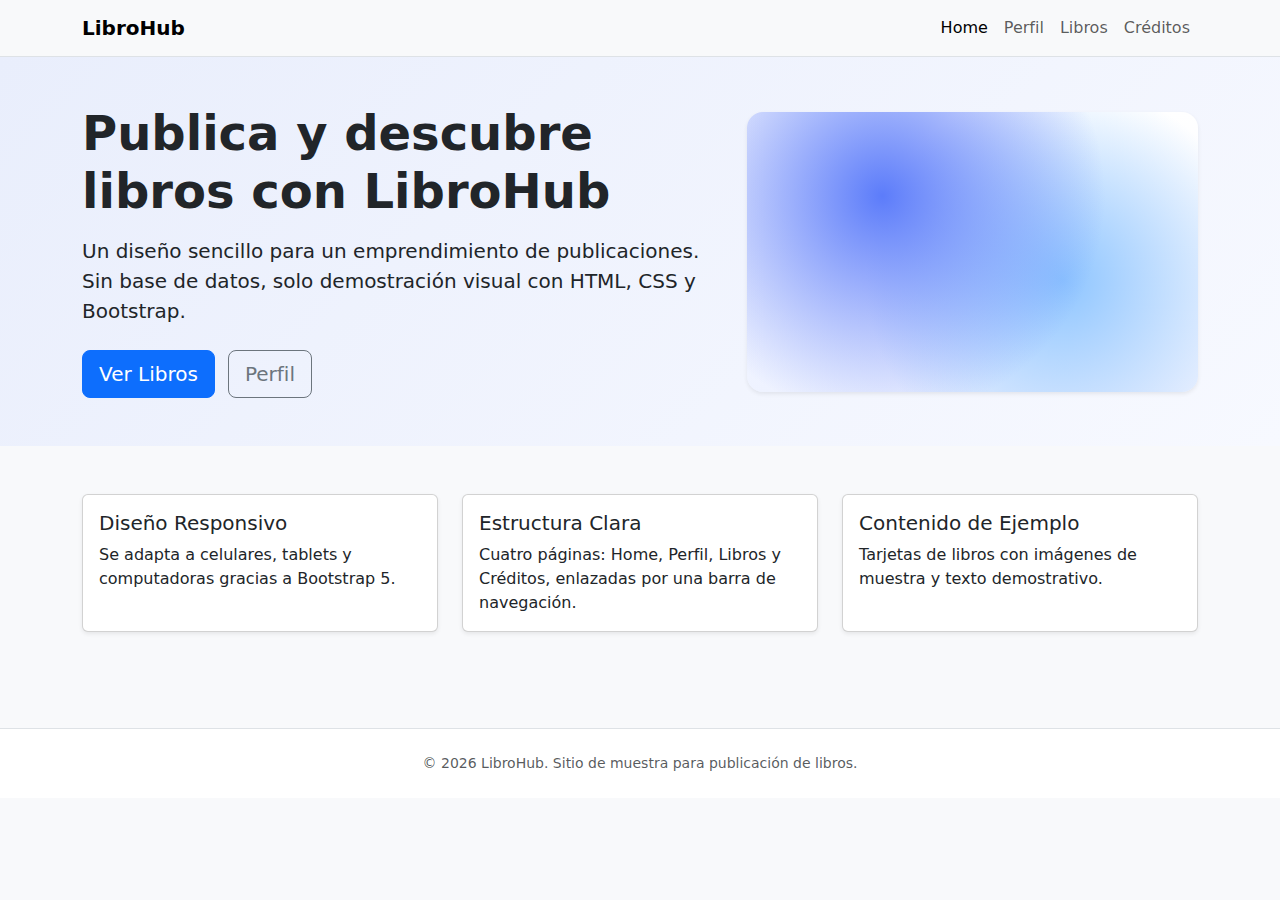
<file: librohub/index.html>
<!doctype html>
<html lang="es">
  <head>
    
<meta charset="utf-8">
<meta name="viewport" content="width=device-width, initial-scale=1">
<title>Home - LibroHub</title>
<link href="https://cdn.jsdelivr.net/npm/bootstrap@5.3.3/dist/css/bootstrap.min.css" rel="stylesheet">
<link href="assets/css/styles.css" rel="stylesheet">

  </head>
  <body>
    
<nav class="navbar navbar-expand-lg bg-body-tertiary border-bottom">
  <div class="container">
    <a class="navbar-brand fw-bold" href="index.html">LibroHub</a>
    <button class="navbar-toggler" type="button" data-bs-toggle="collapse" data-bs-target="#navbarSupportedContent"
      aria-controls="navbarSupportedContent" aria-expanded="false" aria-label="Toggle navigation">
      <span class="navbar-toggler-icon"></span>
    </button>
    <div class="collapse navbar-collapse" id="navbarSupportedContent">
      <ul class="navbar-nav ms-auto mb-2 mb-lg-0">
        <li class="nav-item"><a class="nav-link active" aria-current="page" href="index.html">Home</a></li>
        <li class="nav-item"><a class="nav-link " href="perfil.html">Perfil</a></li>
        <li class="nav-item"><a class="nav-link " href="libros.html">Libros</a></li>
        <li class="nav-item"><a class="nav-link " href="creditos.html">Créditos</a></li>
      </ul>
    </div>
  </div>
</nav>


    <header class="hero d-flex align-items-center">
      <div class="container py-5">
        <div class="row align-items-center">
          <div class="col-lg-7">
            <h1 class="display-5 fw-bold">Publica y descubre libros con LibroHub</h1>
            <p class="lead mt-3">Un diseño sencillo para un emprendimiento de publicaciones. Sin base de datos, solo demostración visual con HTML, CSS y Bootstrap.</p>
            <div class="mt-4">
              <a href="libros.html" class="btn btn-primary btn-lg me-2">Ver Libros</a>
              <a href="perfil.html" class="btn btn-outline-secondary btn-lg">Perfil</a>
            </div>
          </div>
          <div class="col-lg-5 d-none d-lg-block">
            <div class="home-illustration rounded-4 shadow-sm"></div>
          </div>
        </div>
      </div>
    </header>

    <section class="py-5">
      <div class="container">
        <div class="row g-4">
          <div class="col-md-4">
            <div class="card h-100 shadow-sm">
              <div class="card-body">
                <h5 class="card-title">Diseño Responsivo</h5>
                <p class="card-text">Se adapta a celulares, tablets y computadoras gracias a Bootstrap 5.</p>
              </div>
            </div>
          </div>
          <div class="col-md-4">
            <div class="card h-100 shadow-sm">
              <div class="card-body">
                <h5 class="card-title">Estructura Clara</h5>
                <p class="card-text">Cuatro páginas: Home, Perfil, Libros y Créditos, enlazadas por una barra de navegación.</p>
              </div>
            </div>
          </div>
          <div class="col-md-4">
            <div class="card h-100 shadow-sm">
              <div class="card-body">
                <h5 class="card-title">Contenido de Ejemplo</h5>
                <p class="card-text">Tarjetas de libros con imágenes de muestra y texto demostrativo.</p>
              </div>
            </div>
          </div>
        </div>
      </div>
    </section>

    
<footer class="border-top mt-5 py-4">
  <div class="container text-center small text-muted">
    <div>© <span id="year"></span> LibroHub. Sitio de muestra para publicación de libros.</div>
  </div>
</footer>
<script>
  document.getElementById("year").textContent = new Date().getFullYear();
</script>
<script src="https://cdn.jsdelivr.net/npm/bootstrap@5.3.3/dist/js/bootstrap.bundle.min.js"></script>

  </body>
</html>
</file>
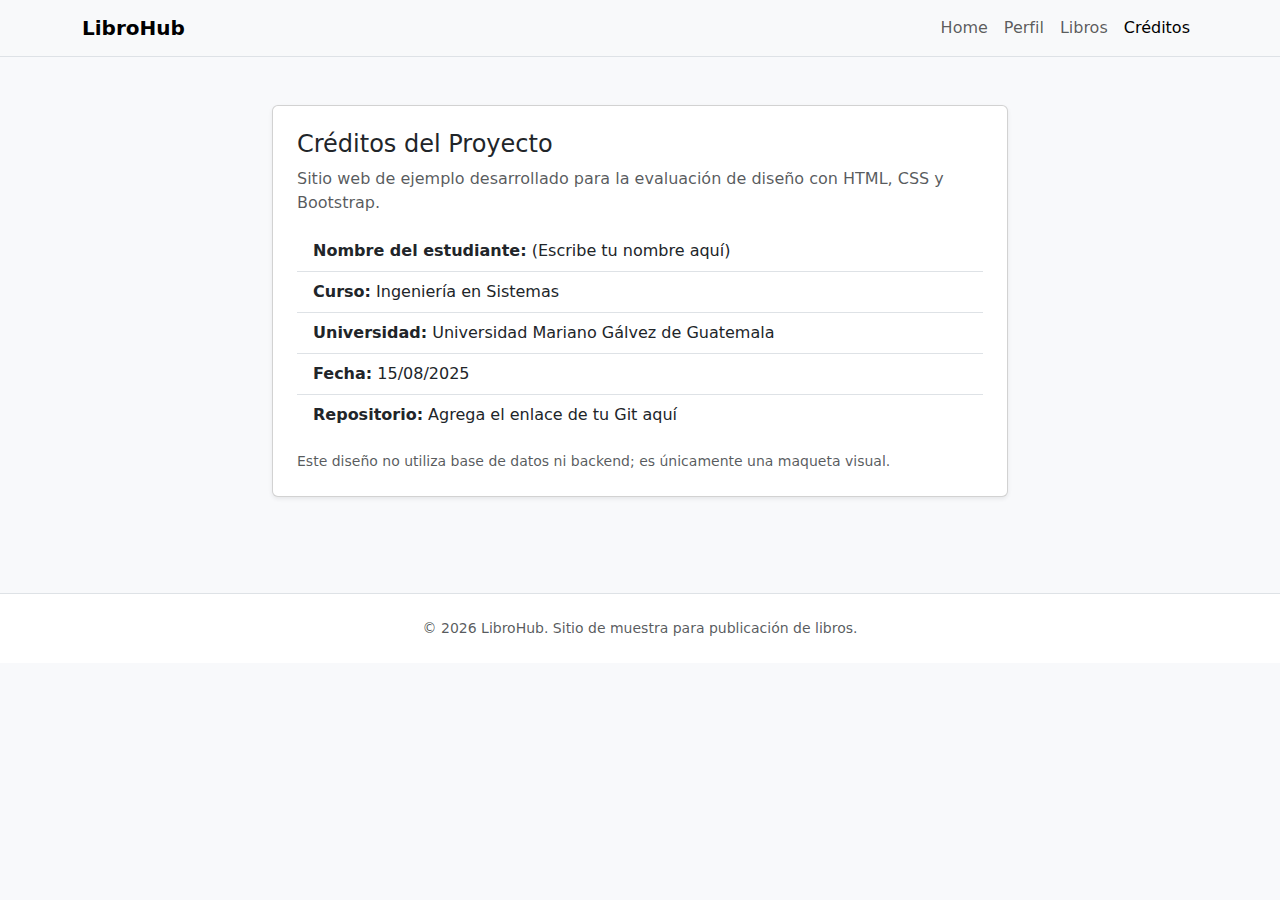
<file: librohub/creditos.html>
<!doctype html>
<html lang="es">
  <head>
    
<meta charset="utf-8">
<meta name="viewport" content="width=device-width, initial-scale=1">
<title>Créditos - LibroHub</title>
<link href="https://cdn.jsdelivr.net/npm/bootstrap@5.3.3/dist/css/bootstrap.min.css" rel="stylesheet">
<link href="assets/css/styles.css" rel="stylesheet">

  </head>
  <body>
    
<nav class="navbar navbar-expand-lg bg-body-tertiary border-bottom">
  <div class="container">
    <a class="navbar-brand fw-bold" href="index.html">LibroHub</a>
    <button class="navbar-toggler" type="button" data-bs-toggle="collapse" data-bs-target="#navbarSupportedContent"
      aria-controls="navbarSupportedContent" aria-expanded="false" aria-label="Toggle navigation">
      <span class="navbar-toggler-icon"></span>
    </button>
    <div class="collapse navbar-collapse" id="navbarSupportedContent">
      <ul class="navbar-nav ms-auto mb-2 mb-lg-0">
        <li class="nav-item"><a class="nav-link " aria-current="page" href="index.html">Home</a></li>
        <li class="nav-item"><a class="nav-link " href="perfil.html">Perfil</a></li>
        <li class="nav-item"><a class="nav-link " href="libros.html">Libros</a></li>
        <li class="nav-item"><a class="nav-link active" href="creditos.html">Créditos</a></li>
      </ul>
    </div>
  </div>
</nav>


    <main class="container py-5">
      <div class="row justify-content-center">
        <div class="col-lg-8">
          <div class="card shadow-sm">
            <div class="card-body p-4">
              <h2 class="h4">Créditos del Proyecto</h2>
              <p class="text-muted">Sitio web de ejemplo desarrollado para la evaluación de diseño con HTML, CSS y Bootstrap.</p>
              <ul class="list-group list-group-flush">
                <li class="list-group-item"><strong>Nombre del estudiante:</strong> (Escribe tu nombre aquí)</li>
                <li class="list-group-item"><strong>Curso:</strong> Ingeniería en Sistemas</li>
                <li class="list-group-item"><strong>Universidad:</strong> Universidad Mariano Gálvez de Guatemala</li>
                <li class="list-group-item"><strong>Fecha:</strong> 15/08/2025</li>
                <li class="list-group-item"><strong>Repositorio:</strong> Agrega el enlace de tu Git aquí</li>
              </ul>
              <p class="mt-3 mb-0 small text-muted">Este diseño no utiliza base de datos ni backend; es únicamente una maqueta visual.</p>
            </div>
          </div>
        </div>
      </div>
    </main>

    
<footer class="border-top mt-5 py-4">
  <div class="container text-center small text-muted">
    <div>© <span id="year"></span> LibroHub. Sitio de muestra para publicación de libros.</div>
  </div>
</footer>
<script>
  document.getElementById("year").textContent = new Date().getFullYear();
</script>
<script src="https://cdn.jsdelivr.net/npm/bootstrap@5.3.3/dist/js/bootstrap.bundle.min.js"></script>

  </body>
</html>
</file>
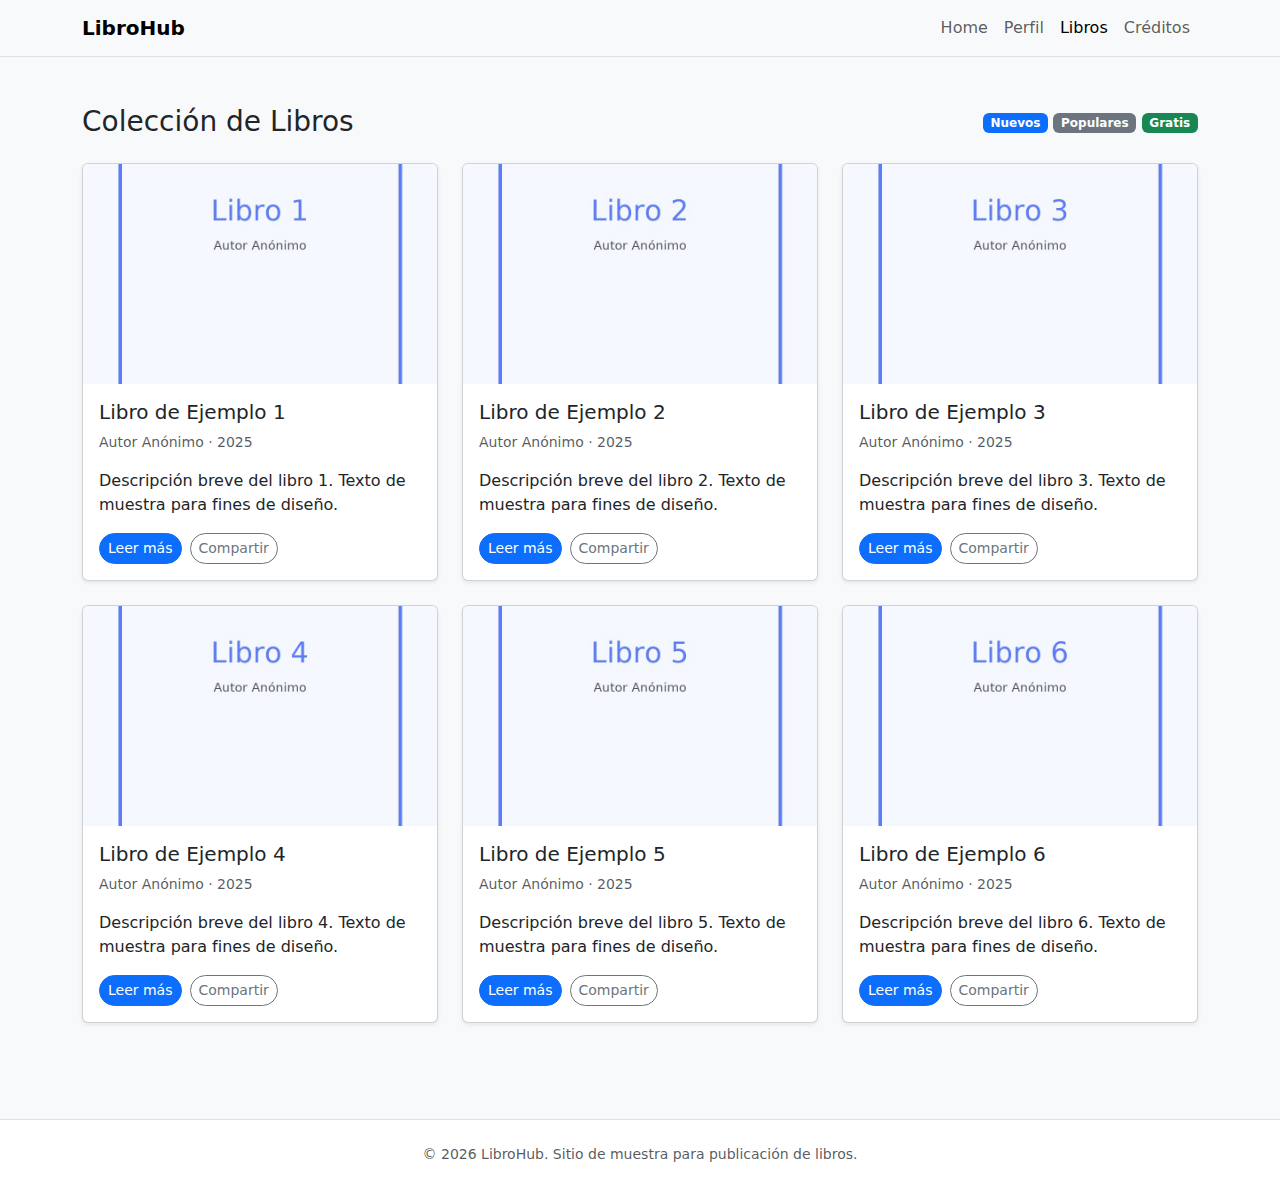
<file: librohub/libros.html>
<!doctype html>
<html lang="es">
  <head>
    
<meta charset="utf-8">
<meta name="viewport" content="width=device-width, initial-scale=1">
<title>Libros - LibroHub</title>
<link href="https://cdn.jsdelivr.net/npm/bootstrap@5.3.3/dist/css/bootstrap.min.css" rel="stylesheet">
<link href="assets/css/styles.css" rel="stylesheet">

  </head>
  <body>
    
<nav class="navbar navbar-expand-lg bg-body-tertiary border-bottom">
  <div class="container">
    <a class="navbar-brand fw-bold" href="index.html">LibroHub</a>
    <button class="navbar-toggler" type="button" data-bs-toggle="collapse" data-bs-target="#navbarSupportedContent"
      aria-controls="navbarSupportedContent" aria-expanded="false" aria-label="Toggle navigation">
      <span class="navbar-toggler-icon"></span>
    </button>
    <div class="collapse navbar-collapse" id="navbarSupportedContent">
      <ul class="navbar-nav ms-auto mb-2 mb-lg-0">
        <li class="nav-item"><a class="nav-link " aria-current="page" href="index.html">Home</a></li>
        <li class="nav-item"><a class="nav-link " href="perfil.html">Perfil</a></li>
        <li class="nav-item"><a class="nav-link active" href="libros.html">Libros</a></li>
        <li class="nav-item"><a class="nav-link " href="creditos.html">Créditos</a></li>
      </ul>
    </div>
  </div>
</nav>


    <main class="container py-5">
      <div class="d-flex align-items-center justify-content-between flex-wrap gap-2 mb-4">
        <h2 class="h3 m-0">Colección de Libros</h2>
        <div>
          <span class="badge text-bg-primary">Nuevos</span>
          <span class="badge text-bg-secondary">Populares</span>
          <span class="badge text-bg-success">Gratis</span>
        </div>
      </div>

      <div class="row g-4">
        <!-- 6 sample book cards -->
        
        <div class="col-sm-6 col-lg-4">
          <div class="card h-100 shadow-sm book-card">
            <img src="assets/img/cover1.jpg" class="card-img-top" alt="Portada Libro 1">
            <div class="card-body d-flex flex-column">
              <h5 class="card-title">Libro de Ejemplo 1</h5>
              <p class="card-text small text-muted">Autor Anónimo · 2025</p>
              <p class="card-text">Descripción breve del libro 1. Texto de muestra para fines de diseño.</p>
              <div class="mt-auto d-flex gap-2">
                <a href="#" class="btn btn-sm btn-primary">Leer más</a>
                <a href="#" class="btn btn-sm btn-outline-secondary">Compartir</a>
              </div>
            </div>
          </div>
        </div>
        
        <div class="col-sm-6 col-lg-4">
          <div class="card h-100 shadow-sm book-card">
            <img src="assets/img/cover2.jpg" class="card-img-top" alt="Portada Libro 2">
            <div class="card-body d-flex flex-column">
              <h5 class="card-title">Libro de Ejemplo 2</h5>
              <p class="card-text small text-muted">Autor Anónimo · 2025</p>
              <p class="card-text">Descripción breve del libro 2. Texto de muestra para fines de diseño.</p>
              <div class="mt-auto d-flex gap-2">
                <a href="#" class="btn btn-sm btn-primary">Leer más</a>
                <a href="#" class="btn btn-sm btn-outline-secondary">Compartir</a>
              </div>
            </div>
          </div>
        </div>
        
        <div class="col-sm-6 col-lg-4">
          <div class="card h-100 shadow-sm book-card">
            <img src="assets/img/cover3.jpg" class="card-img-top" alt="Portada Libro 3">
            <div class="card-body d-flex flex-column">
              <h5 class="card-title">Libro de Ejemplo 3</h5>
              <p class="card-text small text-muted">Autor Anónimo · 2025</p>
              <p class="card-text">Descripción breve del libro 3. Texto de muestra para fines de diseño.</p>
              <div class="mt-auto d-flex gap-2">
                <a href="#" class="btn btn-sm btn-primary">Leer más</a>
                <a href="#" class="btn btn-sm btn-outline-secondary">Compartir</a>
              </div>
            </div>
          </div>
        </div>
        
        <div class="col-sm-6 col-lg-4">
          <div class="card h-100 shadow-sm book-card">
            <img src="assets/img/cover4.jpg" class="card-img-top" alt="Portada Libro 4">
            <div class="card-body d-flex flex-column">
              <h5 class="card-title">Libro de Ejemplo 4</h5>
              <p class="card-text small text-muted">Autor Anónimo · 2025</p>
              <p class="card-text">Descripción breve del libro 4. Texto de muestra para fines de diseño.</p>
              <div class="mt-auto d-flex gap-2">
                <a href="#" class="btn btn-sm btn-primary">Leer más</a>
                <a href="#" class="btn btn-sm btn-outline-secondary">Compartir</a>
              </div>
            </div>
          </div>
        </div>
        
        <div class="col-sm-6 col-lg-4">
          <div class="card h-100 shadow-sm book-card">
            <img src="assets/img/cover5.jpg" class="card-img-top" alt="Portada Libro 5">
            <div class="card-body d-flex flex-column">
              <h5 class="card-title">Libro de Ejemplo 5</h5>
              <p class="card-text small text-muted">Autor Anónimo · 2025</p>
              <p class="card-text">Descripción breve del libro 5. Texto de muestra para fines de diseño.</p>
              <div class="mt-auto d-flex gap-2">
                <a href="#" class="btn btn-sm btn-primary">Leer más</a>
                <a href="#" class="btn btn-sm btn-outline-secondary">Compartir</a>
              </div>
            </div>
          </div>
        </div>
        
        <div class="col-sm-6 col-lg-4">
          <div class="card h-100 shadow-sm book-card">
            <img src="assets/img/cover6.jpg" class="card-img-top" alt="Portada Libro 6">
            <div class="card-body d-flex flex-column">
              <h5 class="card-title">Libro de Ejemplo 6</h5>
              <p class="card-text small text-muted">Autor Anónimo · 2025</p>
              <p class="card-text">Descripción breve del libro 6. Texto de muestra para fines de diseño.</p>
              <div class="mt-auto d-flex gap-2">
                <a href="#" class="btn btn-sm btn-primary">Leer más</a>
                <a href="#" class="btn btn-sm btn-outline-secondary">Compartir</a>
              </div>
            </div>
          </div>
        </div>
        
      </div>
    </main>

    
<footer class="border-top mt-5 py-4">
  <div class="container text-center small text-muted">
    <div>© <span id="year"></span> LibroHub. Sitio de muestra para publicación de libros.</div>
  </div>
</footer>
<script>
  document.getElementById("year").textContent = new Date().getFullYear();
</script>
<script src="https://cdn.jsdelivr.net/npm/bootstrap@5.3.3/dist/js/bootstrap.bundle.min.js"></script>

  </body>
</html>
</file>
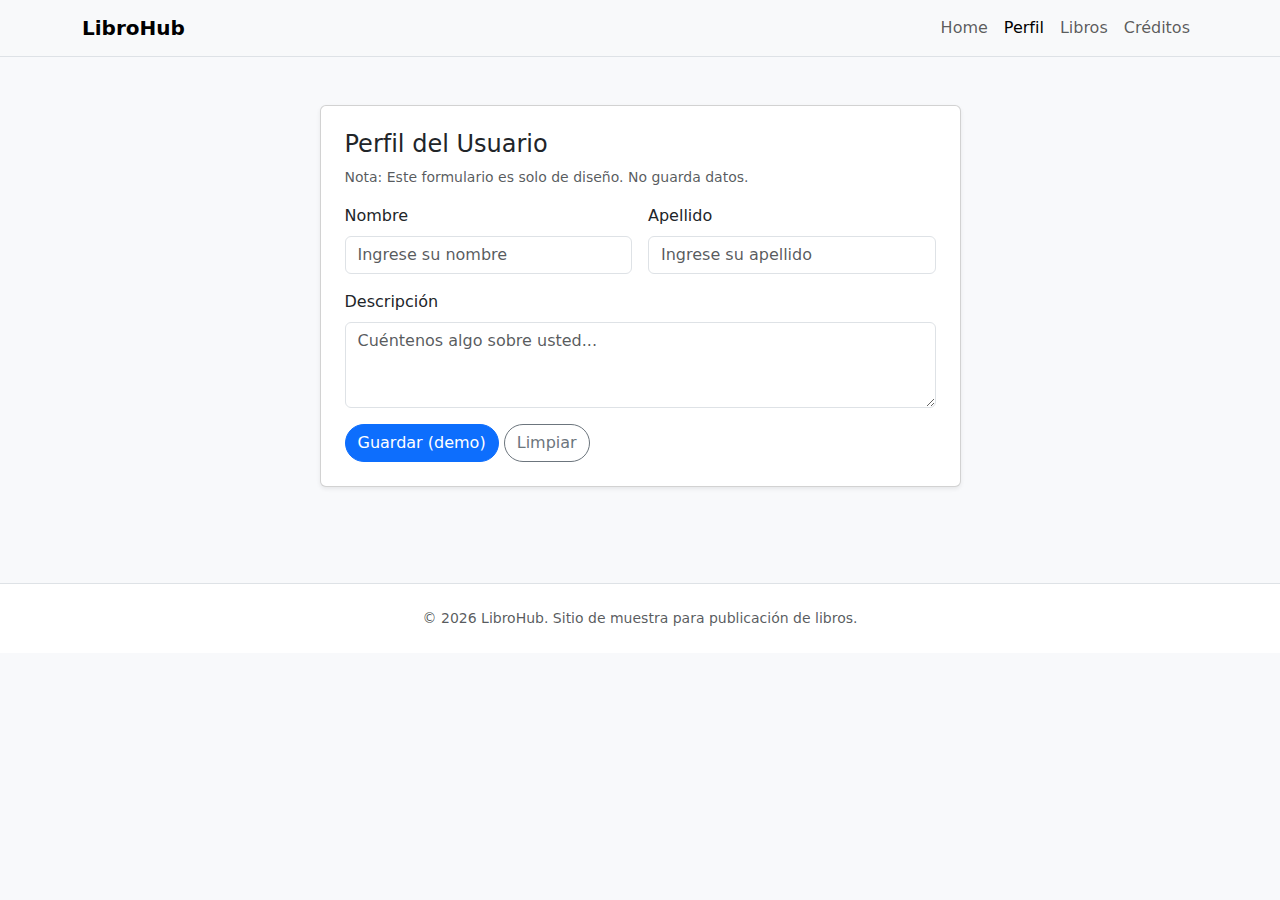
<file: librohub/perfil.html>
<!doctype html>
<html lang="es">
  <head>
    
<meta charset="utf-8">
<meta name="viewport" content="width=device-width, initial-scale=1">
<title>Perfil - LibroHub</title>
<link href="https://cdn.jsdelivr.net/npm/bootstrap@5.3.3/dist/css/bootstrap.min.css" rel="stylesheet">
<link href="assets/css/styles.css" rel="stylesheet">

  </head>
  <body>
    
<nav class="navbar navbar-expand-lg bg-body-tertiary border-bottom">
  <div class="container">
    <a class="navbar-brand fw-bold" href="index.html">LibroHub</a>
    <button class="navbar-toggler" type="button" data-bs-toggle="collapse" data-bs-target="#navbarSupportedContent"
      aria-controls="navbarSupportedContent" aria-expanded="false" aria-label="Toggle navigation">
      <span class="navbar-toggler-icon"></span>
    </button>
    <div class="collapse navbar-collapse" id="navbarSupportedContent">
      <ul class="navbar-nav ms-auto mb-2 mb-lg-0">
        <li class="nav-item"><a class="nav-link " aria-current="page" href="index.html">Home</a></li>
        <li class="nav-item"><a class="nav-link active" href="perfil.html">Perfil</a></li>
        <li class="nav-item"><a class="nav-link " href="libros.html">Libros</a></li>
        <li class="nav-item"><a class="nav-link " href="creditos.html">Créditos</a></li>
      </ul>
    </div>
  </div>
</nav>


    <main class="container py-5">
      <div class="row justify-content-center">
        <div class="col-lg-7">
          <div class="card shadow-sm">
            <div class="card-body p-4">
              <h2 class="h4">Perfil del Usuario</h2>
              <p class="text-muted small">Nota: Este formulario es solo de diseño. No guarda datos.</p>
              <form>
                <div class="row g-3">
                  <div class="col-md-6">
                    <label for="nombre" class="form-label">Nombre</label>
                    <input type="text" class="form-control" id="nombre" placeholder="Ingrese su nombre">
                  </div>
                  <div class="col-md-6">
                    <label for="apellido" class="form-label">Apellido</label>
                    <input type="text" class="form-control" id="apellido" placeholder="Ingrese su apellido">
                  </div>
                  <div class="col-12">
                    <label for="bio" class="form-label">Descripción</label>
                    <textarea class="form-control" id="bio" rows="3" placeholder="Cuéntenos algo sobre usted..."></textarea>
                  </div>
                  <div class="col-12">
                    <button type="button" class="btn btn-primary">Guardar (demo)</button>
                    <button type="reset" class="btn btn-outline-secondary">Limpiar</button>
                  </div>
                </div>
              </form>
            </div>
          </div>
        </div>
      </div>
    </main>

    
<footer class="border-top mt-5 py-4">
  <div class="container text-center small text-muted">
    <div>© <span id="year"></span> LibroHub. Sitio de muestra para publicación de libros.</div>
  </div>
</footer>
<script>
  document.getElementById("year").textContent = new Date().getFullYear();
</script>
<script src="https://cdn.jsdelivr.net/npm/bootstrap@5.3.3/dist/js/bootstrap.bundle.min.js"></script>

  </body>
</html>
</file>
<file: librohub/assets/css/styles.css>
:root{
  --brand-accent: #5c7cfa;
  --brand-bg: #f8f9fb;
}

body{
  background: var(--brand-bg);
}

.hero{
  background: linear-gradient(135deg, #e9eefc, #f7f9ff);
}

.home-illustration{
  width: 100%;
  height: 280px;
  background: radial-gradient(circle at 30% 30%, var(--brand-accent) 0, transparent 60%),
              radial-gradient(circle at 70% 60%, #8ec5ff 0, transparent 55%),
              linear-gradient(180deg, #ffffff 0%, #eef2ff 100%);
}

.card .btn{
  border-radius: 999px;
}

.book-card img{
  height: 220px;
  object-fit: cover;
}

footer{
  background: #fff;
}
</file>
